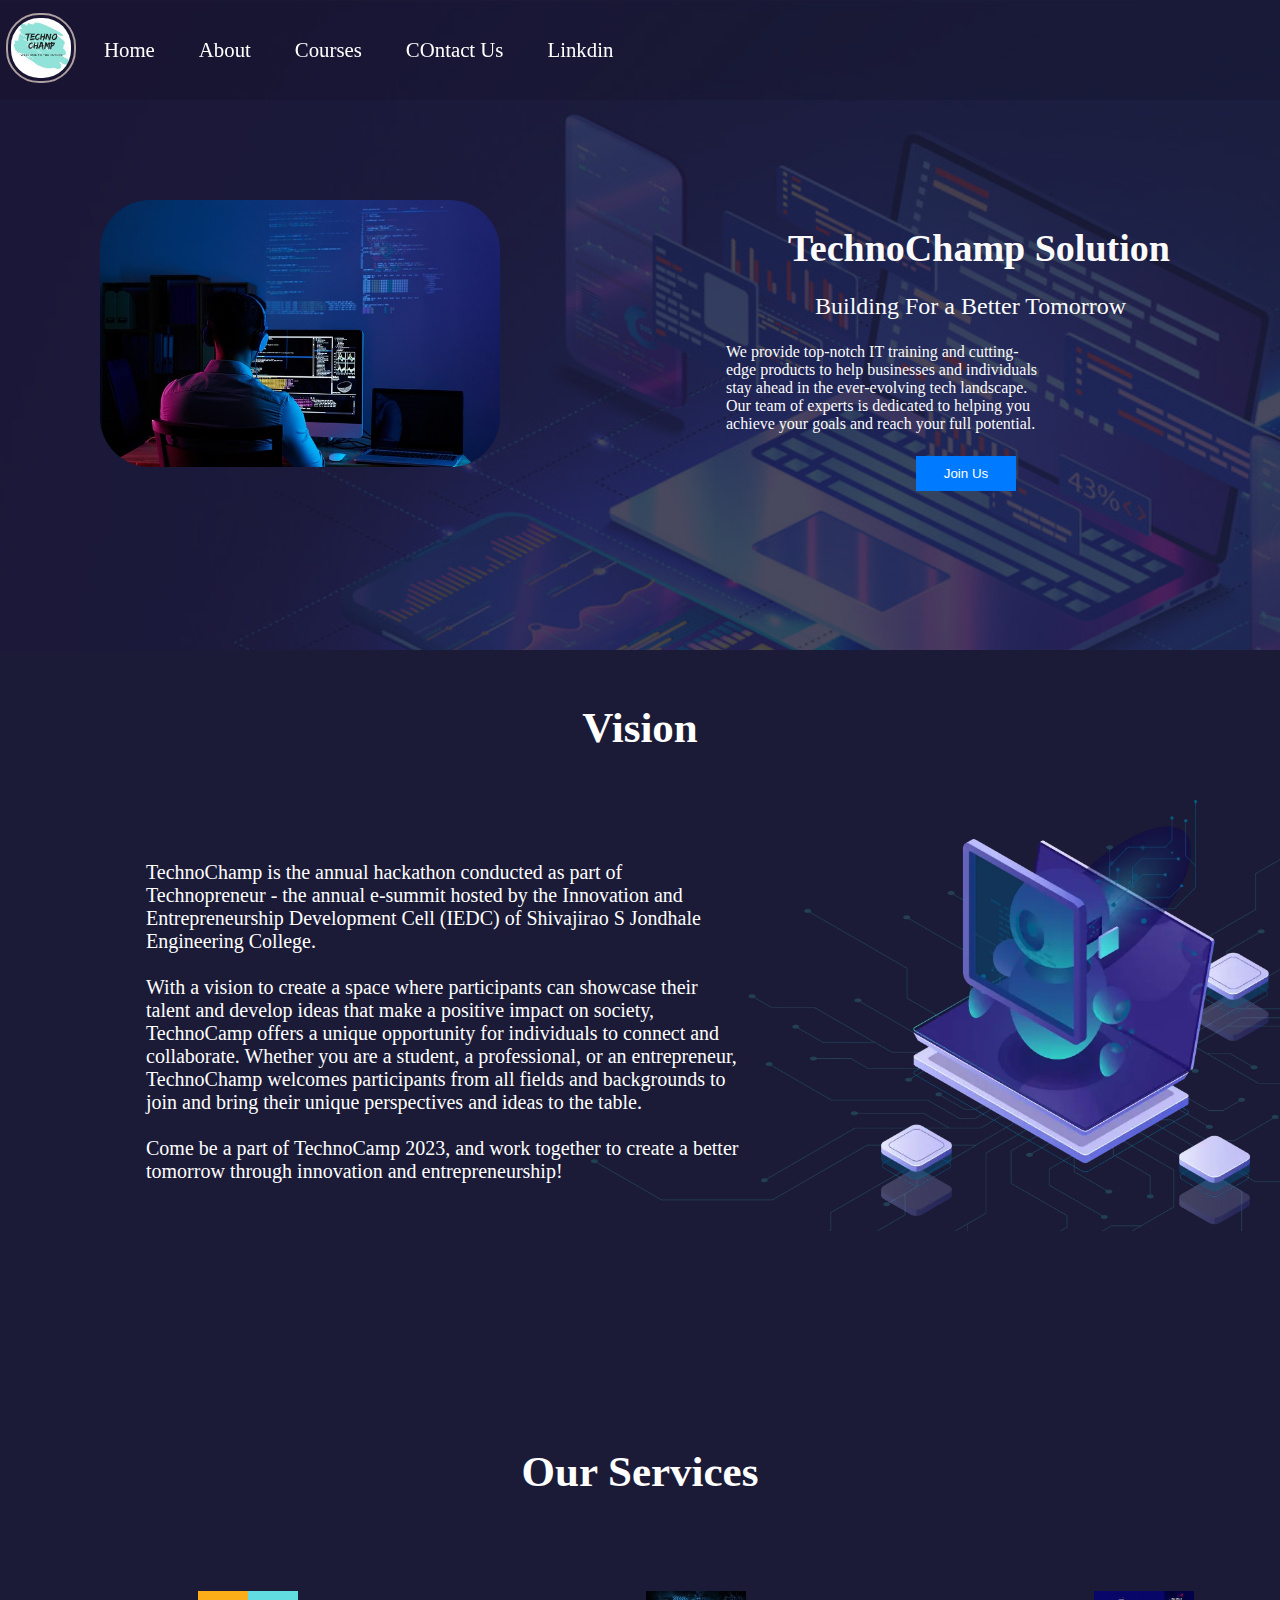
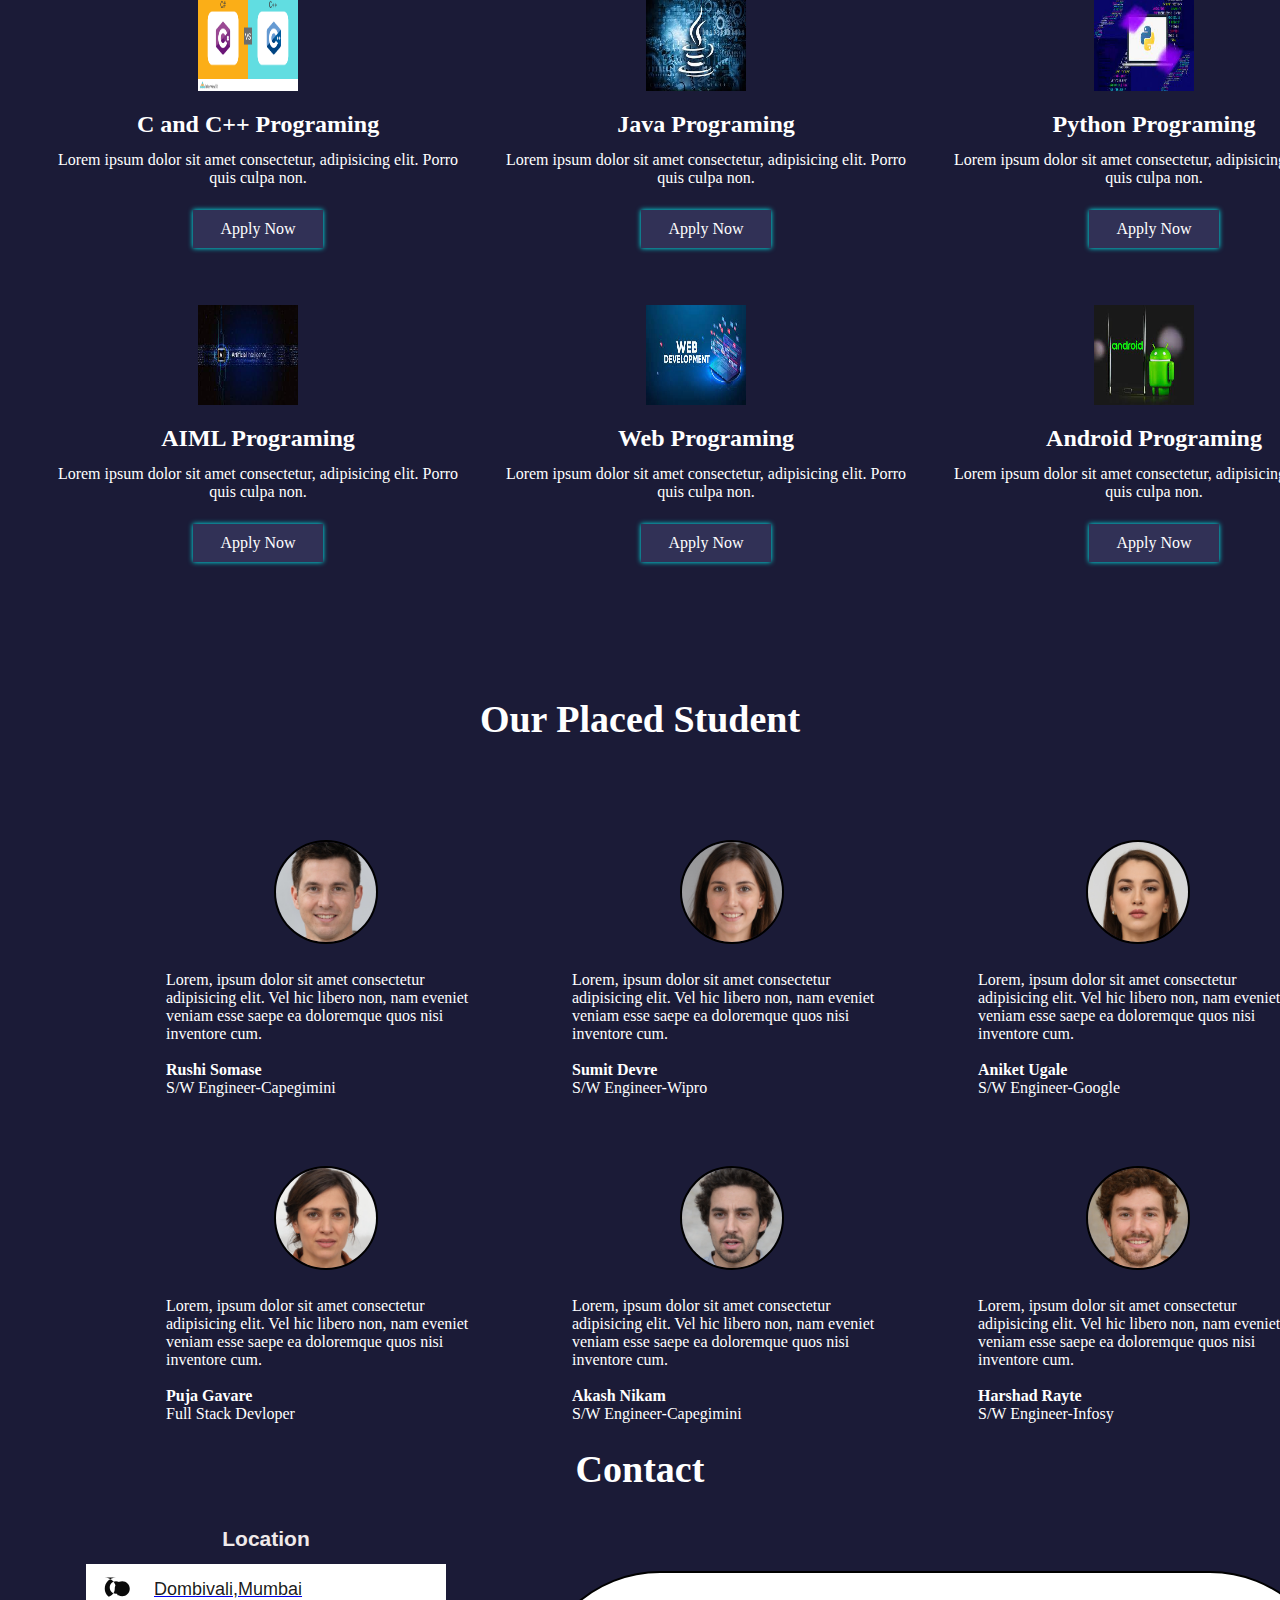
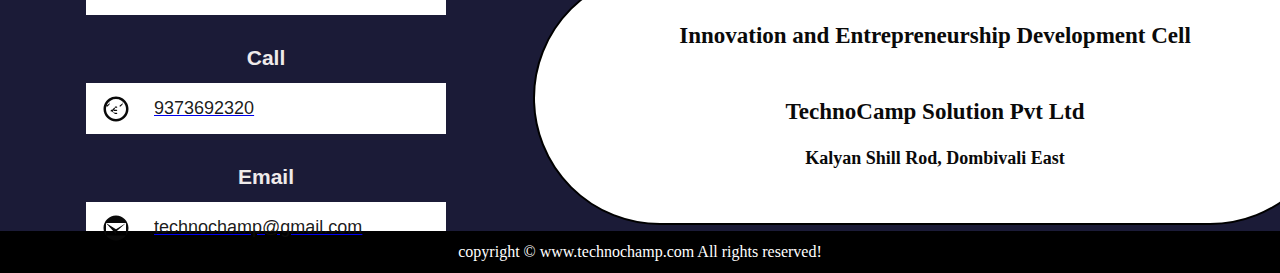
<file: index.html>
<!DOCTYPE html>
<html lang="en">

<head>
    <meta charset="UTF-8">
    <meta http-equiv="X-UA-Compatible" content="IE=edge">
    <meta name="viewport" content="width=device-width, initial-scale=1.0">
    <title>TechnoChamp Solution pvt ltd</title>

    <link rel="stylesheet" href="style.css">
</head>

<body>
    <nav id="navbar">
        <div id="logo">
            <img src="logo.jpg" alt="TechnoCamp">
        </div>

        <ul>
            <li class="item"><a href="#home">Home</a></li>
            <li class="item"><a href="all/about.html" target="_blank">About</a></li>
            <li class="item"><a href="#courses">Courses</a></li>
            <li class="item"><a href="all/cantact.html" target="_blank">COntact Us</a></li>
            <li class="item"><a href="https://www.linkedin.com/in/akash-nikam-9b428424b/" target="_blank">Linkdin</a>
            </li>
        </ul>
    </nav>
    <section id="home">
        <div class="left">
            <img src="dev.jpg" alt="">
        </div>
        <div class="right">
            <h1 class="h-s">TechnoChamp Solution</h1>
            <p class="h-p">Building For a Better Tomorrow</p>
            <p class="h-primary">We provide top-notch IT training and cutting-edge products to help businesses and
                individuals stay ahead in the ever-evolving tech landscape. Our team of experts is dedicated to helping
                you achieve your goals and reach your full potential.</p>
            <button type="submit">Join Us</button>
        </div>



    </section>

    <section id="about">
        <h1 class="h-primarycenter">Vision</h1>
        <div class="vision">
            TechnoChamp is the annual hackathon conducted as part of Technopreneur - the annual e-summit hosted by the
            Innovation and Entrepreneurship Development Cell (IEDC) of Shivajirao S Jondhale Engineering College.
            <br>
            <br>

            With a vision to create a space where participants can showcase their talent and develop ideas that make a
            positive impact on society, TechnoCamp offers a unique opportunity for individuals to connect and
            collaborate. Whether you are a student, a professional, or an entrepreneur, TechnoChamp welcomes
            participants
            from all fields and backgrounds to join and bring their unique perspectives and ideas to the table.
            <br>
            <br>
            Come be a part of TechnoCamp 2023, and work together to create a better tomorrow through innovation and
            entrepreneurship!
        </div>
        <div class="vision-img">
            <img src="vision.png" alt="">
        </div>



    </section>
    <section id="courses">
        <h1 class="h-primarycenter">
            Our Services
        </h1>
        <div id="services">

            <div class="box">
                <img src="c.png" alt="">
                <h2 class="h-secondary center">C and C++ Programing</h2>
                <p class="center">Lorem ipsum dolor sit amet consectetur, adipisicing elit. Porro quis culpa non.</p>
                <a href="https://www.w3schools.com/c/c_intro.php" class="button" target="_blank">Apply Now</a>
            </div>
            <div class="box">
                <img src="java.jpg" alt="">
                <h2 class="h-secondary center">Java Programing</h2>
                <p class="center">Lorem ipsum dolor sit amet consectetur, adipisicing elit. Porro quis culpa non.</p>
                <a href="https://www.youtube.com/playlist?list=PLu0W_9lII9agS67Uits0UnJyrYiXhDS6q" class="button"
                    target="_blank">Apply Now</a>
            </div>
            <div class="box">
                <img src="python.jpg" alt="">
                <h2 class="h-secondary center">Python Programing</h2>
                <p class="center">Lorem ipsum dolor sit amet consectetur, adipisicing elit. Porro quis culpa non.</p>
                <a href="https://www.w3schools.com/python/default.asp" class="button" target="_blank">Apply Now</a>
            </div>


        </div>
        <div id="services">

            <div class="box">
                <img src="ai.jpg" alt="">
                <h2 class="h-secondary center">AIML Programing</h2>
                <p class="center">Lorem ipsum dolor sit amet consectetur, adipisicing elit. Porro quis culpa non.</p>
                <a href="https://www.w3schools.com/ai/ai_whatis.asp" class="button" target="_blank">Apply Now</a>
            </div>
            <div class="box">
                <img src="web.jpg" alt="">
                <h2 class="h-secondary center">Web Programing</h2>
                <p class="center">Lorem ipsum dolor sit amet consectetur, adipisicing elit. Porro quis culpa non.</p>
                <a href="https://www.w3schools.com/" class="button" target="_blank">Apply Now</a>
            </div>
            <div class="box">
                <img src="android.jpg" alt="">
                <h2 class="h-secondary center">Android Programing</h2>
                <p class="center">Lorem ipsum dolor sit amet consectetur, adipisicing elit. Porro quis culpa non.</p>
                <a href=https://www.w3schools.blog/android-tutorial class="button" target="_blank">Apply Now</a>
            </div>


        </div>
    </section>
    <section class="student">
        <h2>Our Placed Student</h2>
        <div class="placement-first">
            <div class="placed-first">
                <div class="stud-first">
                    <p><img src="TM-1 .jpg" alt="">
                        <br>Lorem, ipsum dolor sit amet consectetur adipisicing elit. Vel hic libero non, nam eveniet
                        veniam
                        esse saepe ea doloremque quos nisi inventore cum.
                        <br>
                        <br>
                        <strong>Rushi Somase</strong>
                        <br>
                        S/W Engineer-Capegimini

                    </p>

                </div>
                <div class="stud-first">
                    <p><img src="TM-2 .jpg" alt="">
                        <br>Lorem, ipsum dolor sit amet consectetur adipisicing elit. Vel hic libero non, nam eveniet
                        veniam
                        esse saepe ea doloremque quos nisi inventore cum.
                        <br>
                        <br>
                        <strong>Sumit Devre</strong>
                        <br>
                        S/W Engineer-Wipro

                    </p>
                </div>
                <div class="stud-first">

                    <p><img src="TM-3.jpg" alt="">
                        <br>
                        Lorem, ipsum dolor sit amet consectetur adipisicing elit. Vel hic libero non, nam eveniet veniam
                        esse saepe ea doloremque quos nisi inventore cum.
                        <br>
                        <br>
                        <strong>Aniket Ugale</strong>
                        <br>
                        S/W Engineer-Google

                    </p>
                </div>
            </div>


            <div class="placement-second">
                <div class="placed-second">
                    <div class="stud-second">
                        <p><img src="TM-4 .jpg" alt="">
                            <br>Lorem, ipsum dolor sit amet consectetur adipisicing elit. Vel hic libero non, nam eveniet
                            veniam
                            esse saepe ea doloremque quos nisi inventore cum.
                            <br>
                            <br>
                            <strong>Puja Gavare</strong>
                            <br>
                            Full Stack Devloper
    
                        </p>
    
                    </div>
                    <div class="stud-second">
                        <p><img src="TM-5 .jpg" alt="">
                            <br>Lorem, ipsum dolor sit amet consectetur adipisicing elit. Vel hic libero non, nam eveniet
                            veniam
                            esse saepe ea doloremque quos nisi inventore cum.
                            <br>
                            <br>
                            <strong>Akash Nikam</strong>
                            <br>
                            S/W Engineer-Capegimini
    
                        </p>
                    </div>
                    <div class="stud-second">
    
                        <p><img src="TM-6 .jpg" alt="">
                            <br>
                            Lorem, ipsum dolor sit amet consectetur adipisicing elit. Vel hic libero non, nam eveniet veniam
                            esse saepe ea doloremque quos nisi inventore cum.
                            <br>
                            <br>
                            <strong>Harshad Rayte</strong>
                            <br>
                            S/W Engineer-Infosy
    
                        </p>
                    </div>
                </div>
        </div>


    </section>
    <section id="contact">
        <h2>Contact</h2>
        <div class="contact">
            <h3>Location</h3>
            <a href="https://www.google.com/maps/place/Shivajirao+S.+Jondhale+College+of+Engineering/@19.1979574,73.1057092,17z/data=!3m1!4b1!4m6!3m5!1s0x3be795757569a46b:0x864b94d61f571b24!8m2!3d19.1979524!4d73.1082841!16s%2Fm%2F04y9l73?entry=ttu" target="_blank" class="icon-container">
                <svg class="icon" viewBox="0 0 24 24">
                    <path
                        d="M12 2C7.03 2 3 6.03 3 11c0 2.45 1.08 4.74 2.97 6.29.2.15.49.15.68 0C9.92 15.74 11 13.45 11 11c0-3.31 2.69-6 6-6s6 2.69 6 6-2.69 6-6 6c-1.08 0-2.11-.29-3.01-.79-.19-.12-.48-.12-.67 0C13.08 15.26 12 13.47 12 11c0-4.97-4.03-9-9-9zm0 13c-2.76 0-5-2.24-5-5s2.24-5 5-5 5 2.24 5 5-2.24 5-5 5z" />
                </svg>
                <p class="text">Dombivali,Mumbai</p>
            </a>
            <h3>Call</h3>
            <a href="tel:9373692320" class="icon-container">
                <svg class="icon" viewBox="0 0 24 24">
                    <path
                        d="M12 2C6.48 2 2 6.48 2 12s4.48 10 10 10 10-4.48 10-10S17.52 2 12 2zm0 18c-4.41 0-8-3.59-8-8s3.59-8 8-8 8 3.59 8 8-3.59 8-8 8zm-.5-4h1c.28 0 .5-.22.5-.5s-.22-.5-.5-.5h-1c-.28 0-.5.22-.5.5s.22.5.5.5zm-1-2.5h2c.28 0 .5-.22.5-.5s-.22-.5-.5-.5h-2c-.28 0-.5.22-.5.5s.22.5.5.5zm1-2.5h1c.28 0 .5-.22.5-.5s-.22-.5-.5-.5h-1c-.28 0-.5.22-.5.5s.22.5.5.5zm5.21-4.79L17.5 7.71c-.19-.19-.51-.19-.7 0L15 9.21c-.19.19-.19.51 0 .7s.51.19.7 0l1.5-1.5c.19-.19.19-.51 0-.7zm-10.42 0L7.08 7.71c-.19-.19-.51-.19-.7 0L4.57 9.21c-.19.19-.19.51 0 .7s.51.19.7 0l1.5-1.5c.2-.18.2-.5.01-.7zm4.21 4.21L11 11.21c-.19-.19-.51-.19-.7 0l-1.5 1.5c-.19.19-.19.51 0 .7s.51.19.7 0l1.5-1.5c.19-.18.19-.5 0-.7zm-2 2l-.72.72c-.19.19-.19.51 0 .7s.51.19.7 0L11 15.71c.19-.19.19-.51 0-.7s-.51-.19-.7 0z" />
                </svg>
                <p class="text">9373692320</p>
            </a>
            <h3>Email</h3>
            <a href="mailto:technochamp@example.com" class="icon-container">
                <svg class="icon" viewBox="0 0 24 24">
                    <path
                        d="M12 2C6.48 2 2 6.48 2 12s4.48 10 10 10 10-4.48 10-10S17.52 2 12 2zm0 14.95L4 8h16l-8 6.95zM20 18H4V8l8 5 8-5v10z" />
                </svg>
                <p class="text">technochamp@gmail.com</p>
            </a>
        </div>
        <div class="contact-sec">
            <h4>Innovation and Entrepreneurship Development Cell</h4>
            <h4>TechnoCamp Solution Pvt Ltd</h4>
            <h6>Kalyan Shill Rod, Dombivali East</h6>
            
        </div>

    </section>

    <footer>
        <div class="center">
            copyright &copy; www.technochamp.com All rights reserved!
        </div>
    </footer>
</body>

</html>
</file>
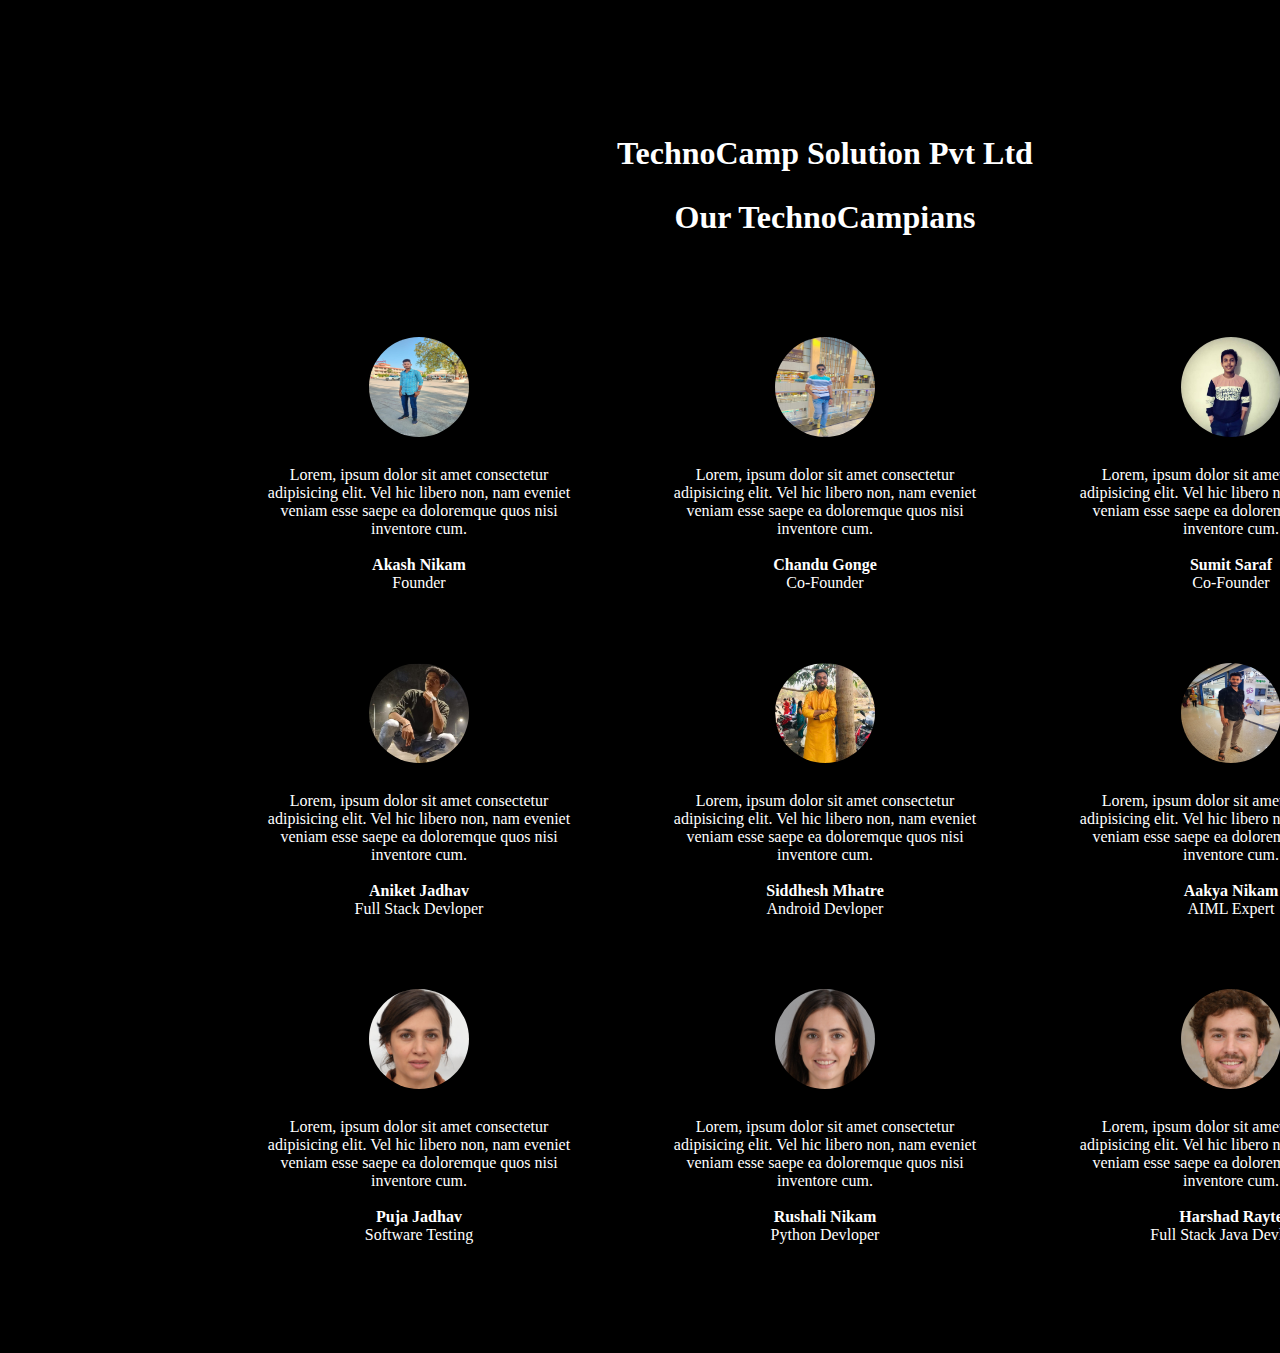
<file: all/about.html>
<!DOCTYPE html>
<html lang="en">

<head>
    <meta charset="UTF-8">
    <meta http-equiv="X-UA-Compatible" content="IE=edge">
    <meta name="viewport" content="width=device-width, initial-scale=1.0">
    <title>about</title>
    <link rel="stylesheet" href="about.css">
</head>

<body>

    <section class="student">
        <div class="akash">
            <h1>TechnoCamp Solution Pvt Ltd </h1>
            <h2>Our TechnoCampians</h2>
            <div class="placement-first">
                <div class="placed-first">
                    <div class="stud-first">
                        <p><img src="founder.jpeg" alt="">
                            <br>Lorem, ipsum dolor sit amet consectetur adipisicing elit. Vel hic libero non, nam
                            eveniet
                            veniam
                            esse saepe ea doloremque quos nisi inventore cum.
                            <br>
                            <br>
                            <strong>Akash Nikam</strong>
                            <br>
                            Founder

                        </p>

                    </div>
                    <div class="stud-first">
                        <p><img src="chandu.jpeg" alt="">
                            <br>Lorem, ipsum dolor sit amet consectetur adipisicing elit. Vel hic libero non, nam
                            eveniet
                            veniam
                            esse saepe ea doloremque quos nisi inventore cum.
                            <br>
                            <br>
                            <strong>Chandu Gonge</strong>
                            <br>
                            Co-Founder

                        </p>
                    </div>
                    <div class="stud-first">

                        <p><img src="sumit.jpeg" alt="">
                            <br>
                            Lorem, ipsum dolor sit amet consectetur adipisicing elit. Vel hic libero non, nam eveniet
                            veniam
                            esse saepe ea doloremque quos nisi inventore cum.
                            <br>
                            <br>
                            <strong>Sumit Saraf</strong>
                            <br>
                            Co-Founder

                        </p>
                    </div>
                </div>


                <div class="placement-second">
                    <div class="placed-second">
                        <div class="stud-second">
                            <p><img src="aniket.jpeg" alt="">
                                <br>Lorem, ipsum dolor sit amet consectetur adipisicing elit. Vel hic libero non, nam
                                eveniet
                                veniam
                                esse saepe ea doloremque quos nisi inventore cum.
                                <br>
                                <br>
                                <strong>Aniket Jadhav</strong>
                                <br>
                                Full Stack Devloper

                            </p>

                        </div>
                        <div class="stud-second">
                            <p><img src="sidhesh.jpeg" alt="">
                                <br>Lorem, ipsum dolor sit amet consectetur adipisicing elit. Vel hic libero non, nam
                                eveniet
                                veniam
                                esse saepe ea doloremque quos nisi inventore cum.
                                <br>
                                <br>
                                <strong>Siddhesh Mhatre</strong>
                                <br>
                                Android Devloper

                            </p>
                        </div>
                        <div class="stud-second">

                            <p><img src="ak.jpeg" alt="">
                                <br>
                                Lorem, ipsum dolor sit amet consectetur adipisicing elit. Vel hic libero non, nam
                                eveniet veniam
                                esse saepe ea doloremque quos nisi inventore cum.
                                <br>
                                <br>
                                <strong>Aakya Nikam</strong>
                                <br>
                                AIML Expert

                            </p>
                        </div>
                    </div>
                </div>

                <div class="placement-second">
                    <div class="placed-second">
                        <div class="stud-second">
                            <p><img src="../TM-4 .jpg" alt="">
                                <br>Lorem, ipsum dolor sit amet consectetur adipisicing elit. Vel hic libero non, nam
                                eveniet
                                veniam
                                esse saepe ea doloremque quos nisi inventore cum.
                                <br>
                                <br>
                                <strong>Puja Jadhav</strong>
                                <br>
                                Software Testing

                            </p>

                        </div>
                        <div class="stud-second">
                            <p><img src="../TM-2 .jpg" alt="">
                                <br>Lorem, ipsum dolor sit amet consectetur adipisicing elit. Vel hic libero non, nam
                                eveniet
                                veniam
                                esse saepe ea doloremque quos nisi inventore cum.
                                <br>
                                <br>
                                <strong>Rushali Nikam</strong>
                                <br>
                                Python Devloper

                            </p>
                        </div>
                        <div class="stud-second">

                            <p><img src="../TM-6 .jpg" alt="">
                                <br>
                                Lorem, ipsum dolor sit amet consectetur adipisicing elit. Vel hic libero non, nam
                                eveniet veniam
                                esse saepe ea doloremque quos nisi inventore cum.
                                <br>
                                <br>
                                <strong>Harshad Rayte</strong>
                                <br>
                                Full Stack Java Devloper

                            </p>
                        </div>
                    </div>
                </div>


    </section>

</html>
</file>
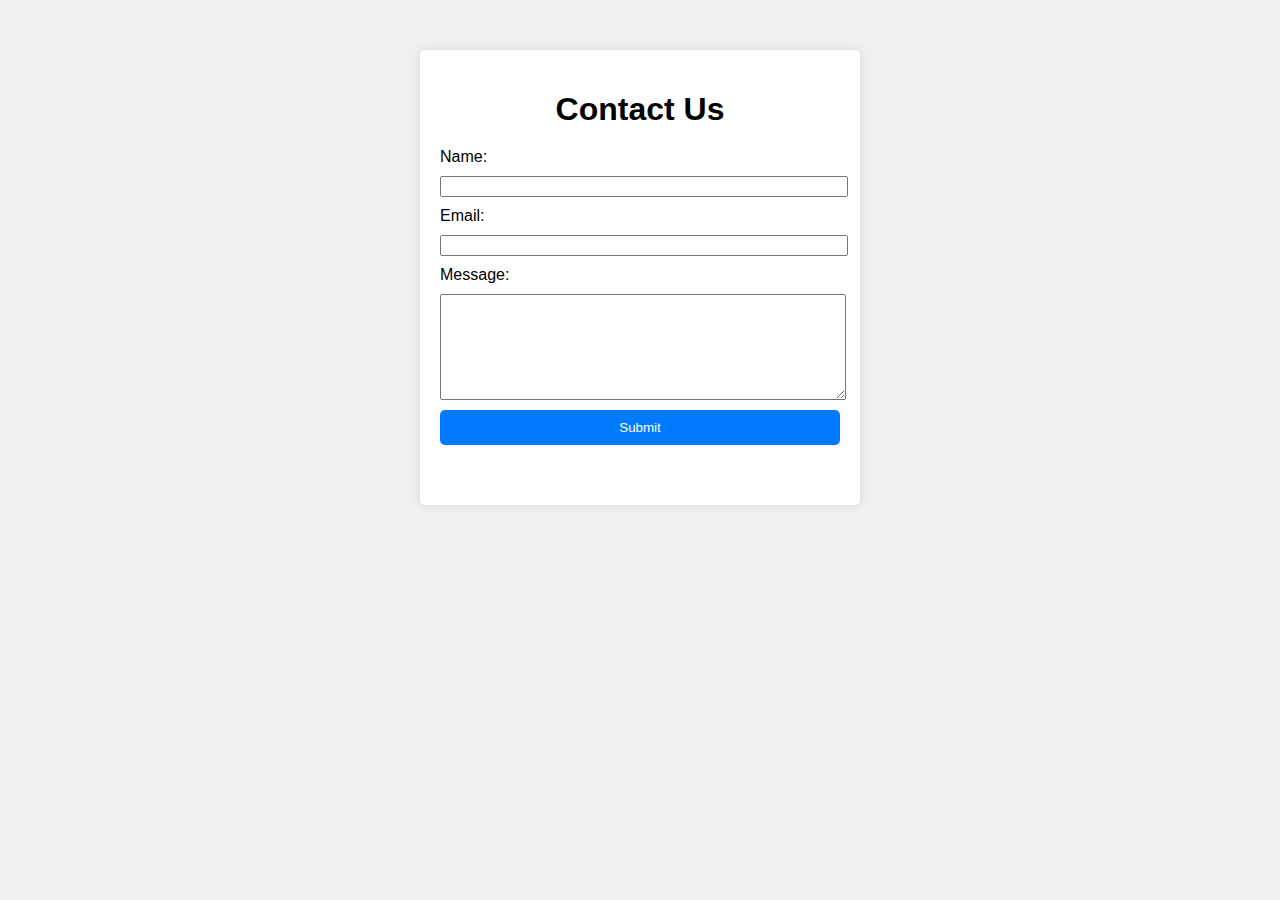
<file: all/cantact.html>
<!DOCTYPE html>
<html lang="en">
<head>
  <meta charset="UTF-8">
  <meta name="viewport" content="width=device-width, initial-scale=1.0">
  <title>Contact Form</title>
  <link rel="stylesheet" href="cantac.css">
</head>
<body>
  <div class="container">
    <h1>Contact Us</h1>
    <form id="contactForm" onsubmit="submitForm(event)">
      <label for="name">Name:</label>
      <input type="text" id="name" name="name" required>
      
      <label for="email">Email:</label>
      <input type="email" id="email" name="email" required>
      
      <label for="message">Message:</label>
      <textarea id="message" name="message" required></textarea>
      
      <button type="submit">Submit</button>
    </form>
    <div id="responseMessage"></div>
  </div>
  
  <script src="contact.js"></script>
</body>
</html>
</file>
<file: style.css>
* {
    padding: 0px;
    margin: 0px;
}

body {
    background-color: rgb(27, 27, 55);
}

/*Navigation Bar*/
#navbar {
    display: flex;
    align-items: center;
    position: sticky;
    top: 0px;
}

/*Navigation Bar logo and image*/
#logo {
    margin: 10px 3px;

}

#logo img {
    border: 2px solid rgb(174, 160, 160);
    border-radius: 33px;
    height: 60px;
    margin: 3px 3px;
    padding: 3px 3px;
}

/* Navigation Bar list style*/
#navbar ul {
    display: flex;
}

#navbar::before {
    content: "";
    background-color: black;
    position: absolute;
    top: 0px;
    left: 0px;

    height: 100%;
    width: 100%;
    z-index: -5;
    opacity: 0.1;

}

#navbar ul li {
    list-style: none;
    font-size: 1.3rem;


}

#navbar ul li a {
    color: white;
    display: block;
    padding: 3px 22px;
    border-radius: 20px;
    text-decoration: none;

}

#navbar ul li a:hover {
    color: black;
    background-color: white;

}

/*Section Home*/

#home {

    display: flex;
    height: 550px;
}

#home::before {
    content: "";
    background: url('bg.jpg') no-repeat center center/cover;
    position: absolute;
    top: 0px;
    left: 0px;
    height: 100%;
    width: 100%;
    z-index: -1;
    opacity: 0.2;
}

#home .left img {
    width: 400px;
    margin: 100px 100px;
    border-radius: 50px;

}

#home .right {
    margin: 103px 23px;
    margin-left: 123px;

}

.h-s {
    margin: 23px 65px;
    color: white;
    font-size: 38px;
    color: #fafafb;
}

.h-p {
    margin: 23px 92px;
    font-size: 24px;
    color: #fafafb;
}

.h-primary {
    font-size: 16px;
    margin: 23px 3px;
    margin-right: 213px;
    color: #fafafb;
}

.right button {
    background-color: #007BFF;
    color: #fff;
    border: none;
    padding: 10px 15px;
    text-decoration: none;
    cursor: pointer;
    justify-content: center;
    text-align: center;
    display: block;
    width: 100px;
    margin: 23px 193px;
    margin-bottom: 10px;
}

.right button:hover {

    box-shadow: 0 0 5px cyan;


}


/*courses section*/
.h-primarycenter {
    color: white;
    padding: 53px 23px;
    display: flex;

    justify-content: center;
    align-items: center;
    font-size: 2rem;

}

#courses {
    background-color: rgb(27, 27, 55);
    height: 890px;

}

.box a {
    background-color: rgb(49, 49, 86);
    box-shadow: 0 0 5px cyan;
    color: #fff;
    border: none;
    padding: 10px 15px;
    text-decoration: none;
    cursor: pointer;
    justify-content: center;
    text-align: center;
    display: block;
    width: 100px;
    margin: 23px 153px;
    margin-bottom: 10px;

}

.box,
h2,
p {
    color: #fff;
    margin: 13px 13px;
}

.box a a:hover {
    background-color: #04080c;

}

#services {
    margin: 34px;
    display: flex;
}

#services .box {

    padding: 2px 3px;
    margin: 3px;




}

#services .box img {
    height: 100px;
    width: 100px;
    margin: 3px 158px;



}

/*about section*/
#about {
    background-color: rgb(27, 27, 55);
    height: 744px;
    color: white;
    font-size: 1rem;

}

.h-primarycenter {
    font-size: 43px;
}

.vision {

    margin: 33px 123px;
    width: 600px;
    height: 400px;
    font-size: 20px;
    padding: 23px 23px;
}

.vision-img img {
    width: 833px;
    margin: 100px 100px;
    margin-top: -4000px;
    margin-left: 500px;
}



/*Placed student section*/
.student {

    height: 55vw;


}

.student h2 {
    justify-content: center;
    align-items: center;
    text-align: center;
    font-size: 38px;
}

.placement-first {

    margin: 53px 123px;

}

.placed-first {
    display: flex;

}

.stud-first {
    display: flex;


}

.stud-first p img {
    height: 100px;
    width: 100px;
    margin: 23px 108px;
    border: 2px solid black;
    border-radius: 100px;
}

.stud-first p {
    margin: 23px 43px;
}

.placed-second {
    display: flex;


}

.stud-second {
    display: flex;


}

.stud-second p img {
    height: 100px;
    width: 100px;
    margin: 23px 108px;
    border: 2px solid black;
    border-radius: 100px;
}

.stud-second p {
    margin: 23px 43px;

}



/* Contact Section Styles */
#contact {
    background-color: rgb(27, 27, 55);
    color: #efeaea;
    padding: 50px;
    text-align: center;
    height: 30vw;
    padding: 23px 83px;

}

.contact {
    font-family: Arial, sans-serif;
    margin-left: 3px;
    width: 360px;


}

#contact h2 {
    font-size: 38px;
    margin: 23px 23px;
}

.contact h3 {
    font-size: 21px;
    padding: 13px;
}

.icon-container {
    display: flex;
    align-items: center;
    margin-bottom: 18px;
    border: 2px solid white;
    background-color: white;
}

.icon {

    width: 30px;
    height: 30px;
    margin-right: 10px;
    margin-left: 13px;
    fill: #0a0a0a;
    /* You can change the color */
    cursor: pointer;
}

.text {
    font-size: 18px;
    color: #0e0d0df3;
}

.contact-sec {
    border: 2px solid black;
    background-color: #fff;
    border-radius: 300px;
    color: #0a0a0a;
    width: 800px;
    height: 250px;
    margin: 25px 450px;
    margin-top: -300px;

}

.contact-sec h4 {
    font-size: 23px;
    margin-top: 50px;

}

.contact-sec h6 {
    font-size: 18px;
    margin: 23px 23px;


}

footer {
    background: black;
    color: white;
    padding: 12px 9px;

}

.center {
    text-align: center;
}


/*Responsiv*/

@media screen and (max-width: 1000px) {
    #navbar ul {
        display: flex;
    }
    
    
    
    #navbar ul li {
        list-style: none;
        font-size: 1.1rem;
    
    
    }
    
    #navbar ul li a {
        color: white;
        display: block;
        padding: 0px 8px;
        border-radius: 20px;
        text-decoration: none;
    
    }
    
    #navbar ul li a:hover {
        color: black;
        background-color: white;
    
    }
    
    #navbar {
        display: flex;
        flex-direction: column;
        align-items: center;
        justify-content: center;
        margin-left: 1px;
        
    }

    /*Section Home*/

    #home {

        display: flex;
        flex-direction: column;
        height: auto;
    }

    #home::before {
        content: "";
        background: url('bg.jpg') no-repeat center center/cover;
        position: absolute;
        top: 0px;
        left: 0px;
        height: 100%;
        width: 100%;
        z-index: -1;
        opacity: 0.2;
    }

    #home .left img {
        width: 180px;
        margin: 50px 60px;
        border-radius: 50px;

    }

    #home .right {
        margin: 0px 0px;
        margin-left: 0px;

    }

    .h-s {
        margin: -13px 5px;
        margin-left: 30px;
        font-size: 28px;

    }

    .h-p {
        margin: 15px 5px;
        margin-left: 40px;
        font-size: 20px;


    }

    .h-primary {
        margin: 16px 5px;
        margin-left: 24px;
        font-size: 15px;

    }

    .right button {
        margin: 32px 100px;

    }

    /*about section*/
    #about {
        background-color: rgb(27, 27, 55);
        height: auto;
        color: white;
        font-size: 1rem;

    }

    .h-primarycenter {
        font-size: 30px;
    }

    .vision {
        display: flex;

        margin: 3px 40px;
        width: auto;
        height: auto;
        font-size: 15px;
        padding: 3px 3px;
    }

    .vision-img img {
        width: 223px;
        margin: 0px 10px;
        
       
    }




    /*courses section*/


    #courses {
        background-color: rgb(27, 27, 55);
        height: auto;
        margin: 3px 53px;

    }

    .box a {

        justify-content: center;
        text-align: center;
        display: block;
        margin: 23px 243px;
        width: 200px;


    }

    .box,
    h2,
    p {
        color: #fff;
        margin: 13px 13px;
        font-size: 16px;
    }
    .box,
    p {
        color: #fff;
        margin: 23px 13px;
        font-size: 9px;
    }

    .box a a:hover {
        background-color: #04080c;

    }

    #services {
        flex-direction: column;

        flex-direction: column;
        justify-content: center;
        align-items: center;
        margin-left: 00px;
    }

    #services .box {

        padding: 2px 3px;
        margin: 3px;




    }

    #services .box img {
        height: 100px;
        width: 100px;
        margin: 3px 298px;

    }


    /*Pcaced Student*/
    .student {
        height: auto;
        flex-direction: column;
        justify-content: center;
        align-items: center;
        margin-top: 23px;
        

    }

    .student h2 {

        font-size: 30px;
       
    }

    .placement-first {
        flex-direction: column-reverse;
        margin: 53px 3px;

    }

    .placed-first {
        flex-direction: column;

    }

    .stud-first {
        display: flex;


    }

    .stud-first p img {
        height: 100px;
        width: 100px;
        margin: 23px 40px;
        border: 2px solid black;
        border-radius: 100px;
    }

    .stud-first p {
        margin: 23px 53px;
        font-size: 15px;
    }

    .placed-second {
        flex-direction: column-reverse;


    }

    .stud-second {
        display: flex;


    }

    .stud-second p img {
        height: 100px;
        width: 100px;
        margin: 23px 40px;
        border: 2px solid black;
        border-radius: 100px;
    }

    .stud-second p {
        margin: 23px 53px;
        font-size: 15px;

    }


    /* Contact Section Styles */
    #contact {
        height: auto;
        display: flex;
        flex-direction: column;

    }

    .contact {
        display: flex;
        flex-direction: column;
        font-family: Arial, sans-serif;
        width: 300px;
        margin: 23px -63px;


    }

    #contact h2 {
        font-size: 30px;
        margin: 23px 23px;
    }

    .contact h3 {
        font-size: 18px;
        padding: 13px;
    }

    .icon-container {
        display: flex;
        align-items: center;
        margin-bottom: 18px;
        border: 2px solid white;
        background-color: white;
    }

    .icon {

        width: 30px;
        height: 30px;
        margin-right: 10px;
        margin-left: 13px;
        fill: #0a0a0a;
        
        cursor: pointer;
    }

    .text {
        font-size: 18px;
        color: #0e0d0df3;
    }

    .contact-sec {
        display: flex;
        flex-direction: column;
        width: 310px;
        height: 150px;
        margin: 5px -70px;
        
        margin-top: 50px;

    }

    .contact-sec h4 {
        font-size: 11px;
        margin-top: 29px;

    }

    .contact-sec h6 {
        font-size: 12px;
        margin: 0px 3px;


    }

    



}
</file>
<file: all/about.css>
body{
    background-color: black;
    margin: 0px;
    padding: 0px;
}
.akash {
    color: white;
    margin: 200px;
    margin-top: 10px;
    padding: 33px;
    text-align: center;
    justify-content: center;
}

/*Placed student section*/
.student{
    margin-top: 300px;
    display: flex;
    justify-content: center;
    align-items: center;
    height: 55vw;
    
    
}
.student h2{
    justify-content: center;
    align-items: center;
    text-align: center;
    font-size: 38px;
}
.placement-first{
    
    margin: 53px 123px;
    
}

.placed-first{
    display: flex;

}
.stud-first{
    display: flex;
    
    
}
.stud-first p img{
    height: 100px;
    width: 100px;
    margin: 23px 108px;
    border: 2px solid black;
    border-radius: 100px;  
}
.stud-first p {
    margin: 23px 43px;
}

.placed-second{
    display: flex;
  

}
.stud-second{
    display: flex;
    
    
}
.stud-second p img{
    height: 100px;
    width: 100px;
    margin: 23px 108px;
    border: 2px solid black;
    border-radius: 100px;  
}
.stud-second p {
    margin: 23px 43px;

}

@media screen and (max-width: 700px) {
    .akash {
        
        height: auto;
        
        
    }
    
    .student{
        height: auto;
        margin-top: 1423px;
        
        
    }
    .akash h1{
        margin: 3px 3px;
        font-size: 20px;
        margin-right: 393px;
        
    }
    .student h1{
        
        margin-right: 353px;
        
    }
    .student h2{
        margin: 53px 53px;
        font-size: 34px;
        margin-right: 423px;
    }
    .placement-first{
        flex-direction: column-reverse;
        
        
        
    }
    
    .placed-first{
        flex-direction: column;
        margin-right: 363px;
        
    
    }
    .stud-first{
        display: flex;
        margin: 3px 23px;
        
        
    }
    .stud-first p img{
        height: 100px;
        width: 100px;
        margin: 23px 0px;
        border: 2px solid black;
        border-radius: 100px;  
    }
    .stud-first p {
        margin: 23px 3px;
        
    }
    
    .placed-second{
        flex-direction: column-reverse;
        margin-right: 363px;
      
    
    }
    .stud-second{
        display: flex;
        margin: 3px 23px;
        
        
    }
    .stud-second p img{
        height: 100px;
        width: 100px;
        margin: 23px 18px;
        border: 2px solid black;
        border-radius: 100px;  
    }
    .stud-second p {
        margin: 23px 3px;
        
    
    }
    
}

@media screen and (max-width: 1400px) {
    .akash {
        
        margin: 50px 50px;
        margin-top: 500px;
        margin-left: 420px;
    }
    
    .student{
       height: 30vw;
        
        
    }
    .student h2{
        
        font-size: 32px;
    }
    .placement-first{
        
        margin: 53px 123px;
        
    }
    
    .placed-first{
        
    
    }
    .stud-first{
        display: flex;
        
        
    }
    .stud-first p img{
        height: 100px;
        width: 100px;
        margin: 23px 108px;
        border: 2px solid black;
        border-radius: 100px;  
    }
    .stud-first p {
        margin: 23px 43px;
    }
    
    .placed-second{
        
      
    
    }
    .stud-second{
        display: flex;
        
        
    }
    .stud-second p img{
        height: 100px;
        width: 100px;
        margin: 23px 108px;
        border: 2px solid black;
        border-radius: 100px;  
    }
    .stud-second p {
        margin: 23px 43px;
    
    }
}
</file>
<file: all/cantac.css>
body {
    font-family: Arial, sans-serif;
    background-color: #f0f0f0;
    margin: 0;
    padding: 0;
  }
  
  .container {
    max-width: 400px;
    margin: 50px auto;
    padding: 20px;
    background-color: #fff;
    border-radius: 5px;
    box-shadow: 0 0 10px rgba(0, 0, 0, 0.1);
  }
  
  h1 {
    text-align: center;
    margin-bottom: 20px;
  }
  
  form label,
  form input,
  form textarea,
  form button {
    display: block;
    width: 100%;
    margin-bottom: 10px;
  }
  
  form textarea {
    resize: vertical;
    height: 100px;
  }
  
  form button {
    background-color: #007BFF;
    color: #fff;
    border: none;
    padding: 10px 15px;
    border-radius: 5px;
    cursor: pointer;
  }
  
  form button:hover {
    background-color: #0056b3;
  }
  
  #responseMessage {
    margin-top: 20px;
    padding: 10px;
    text-align: center;
    font-weight: bold;
    border-radius: 5px;
  }
</file>
